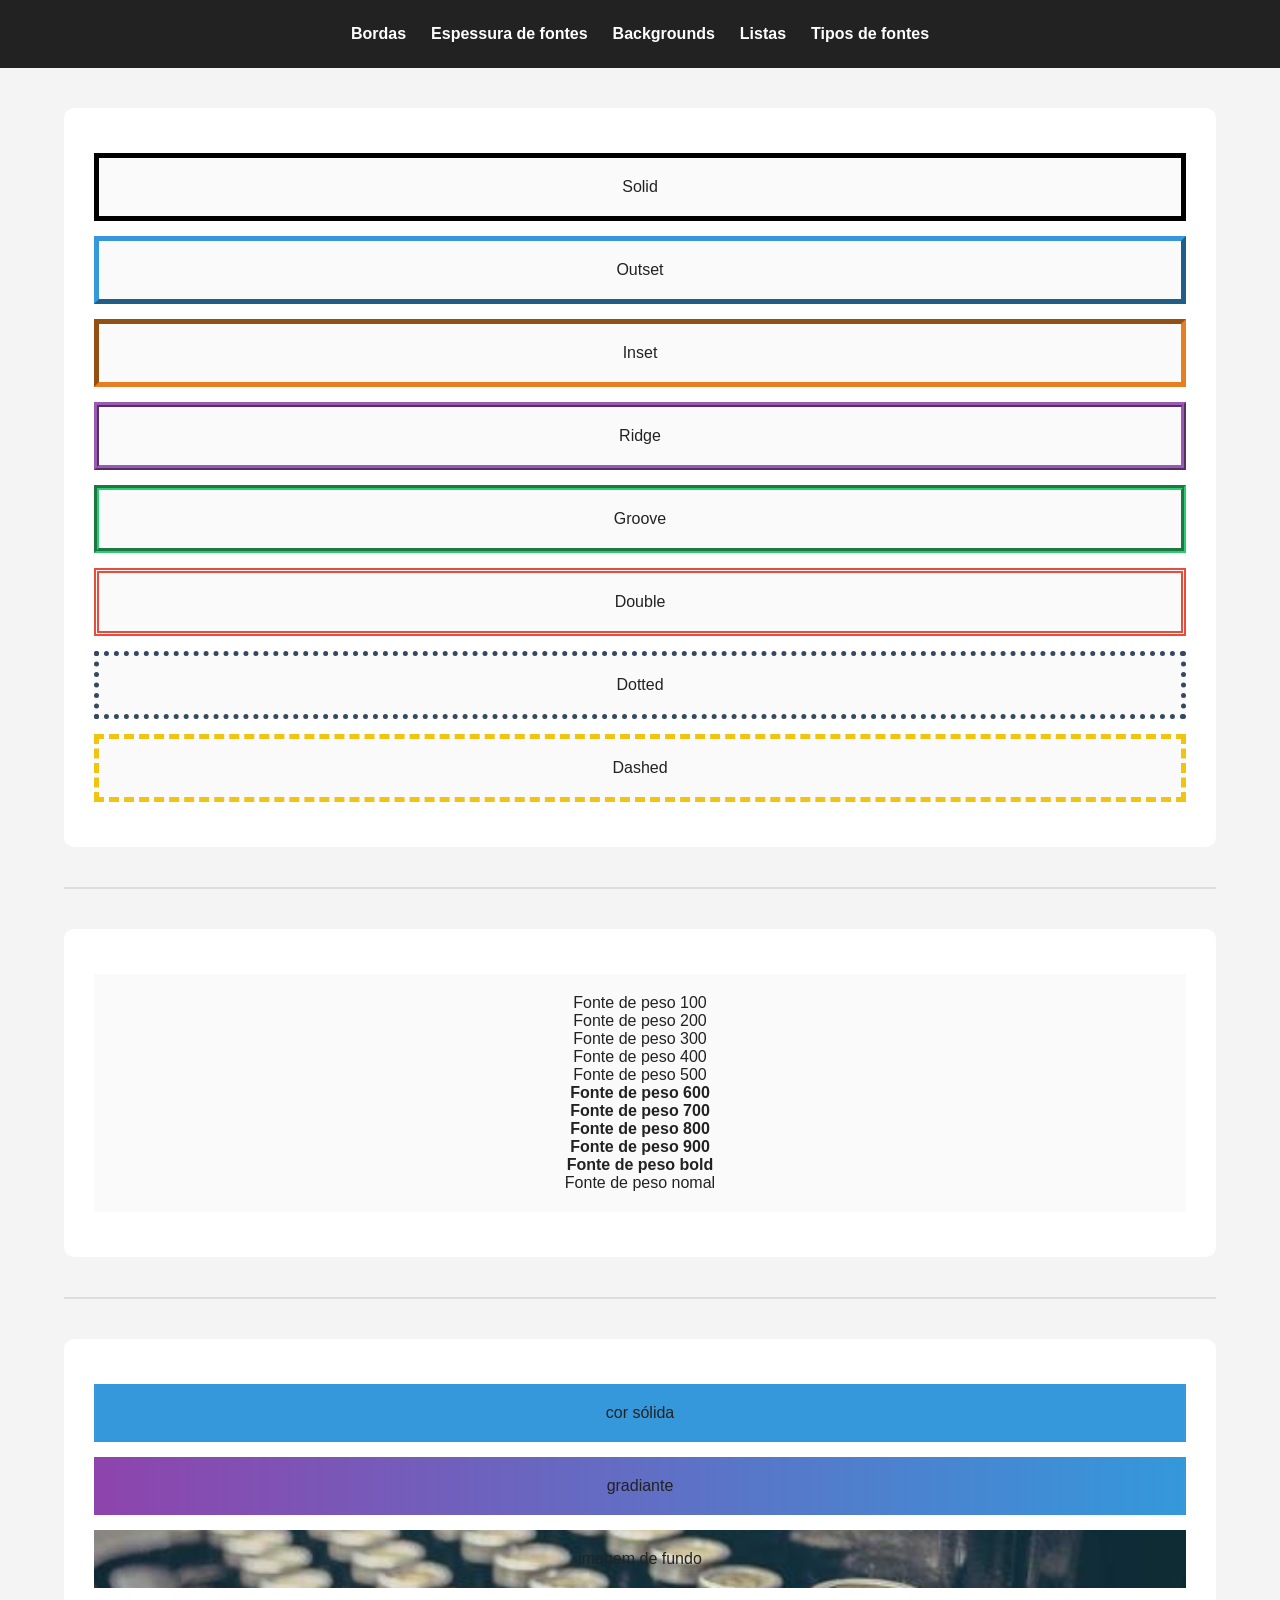
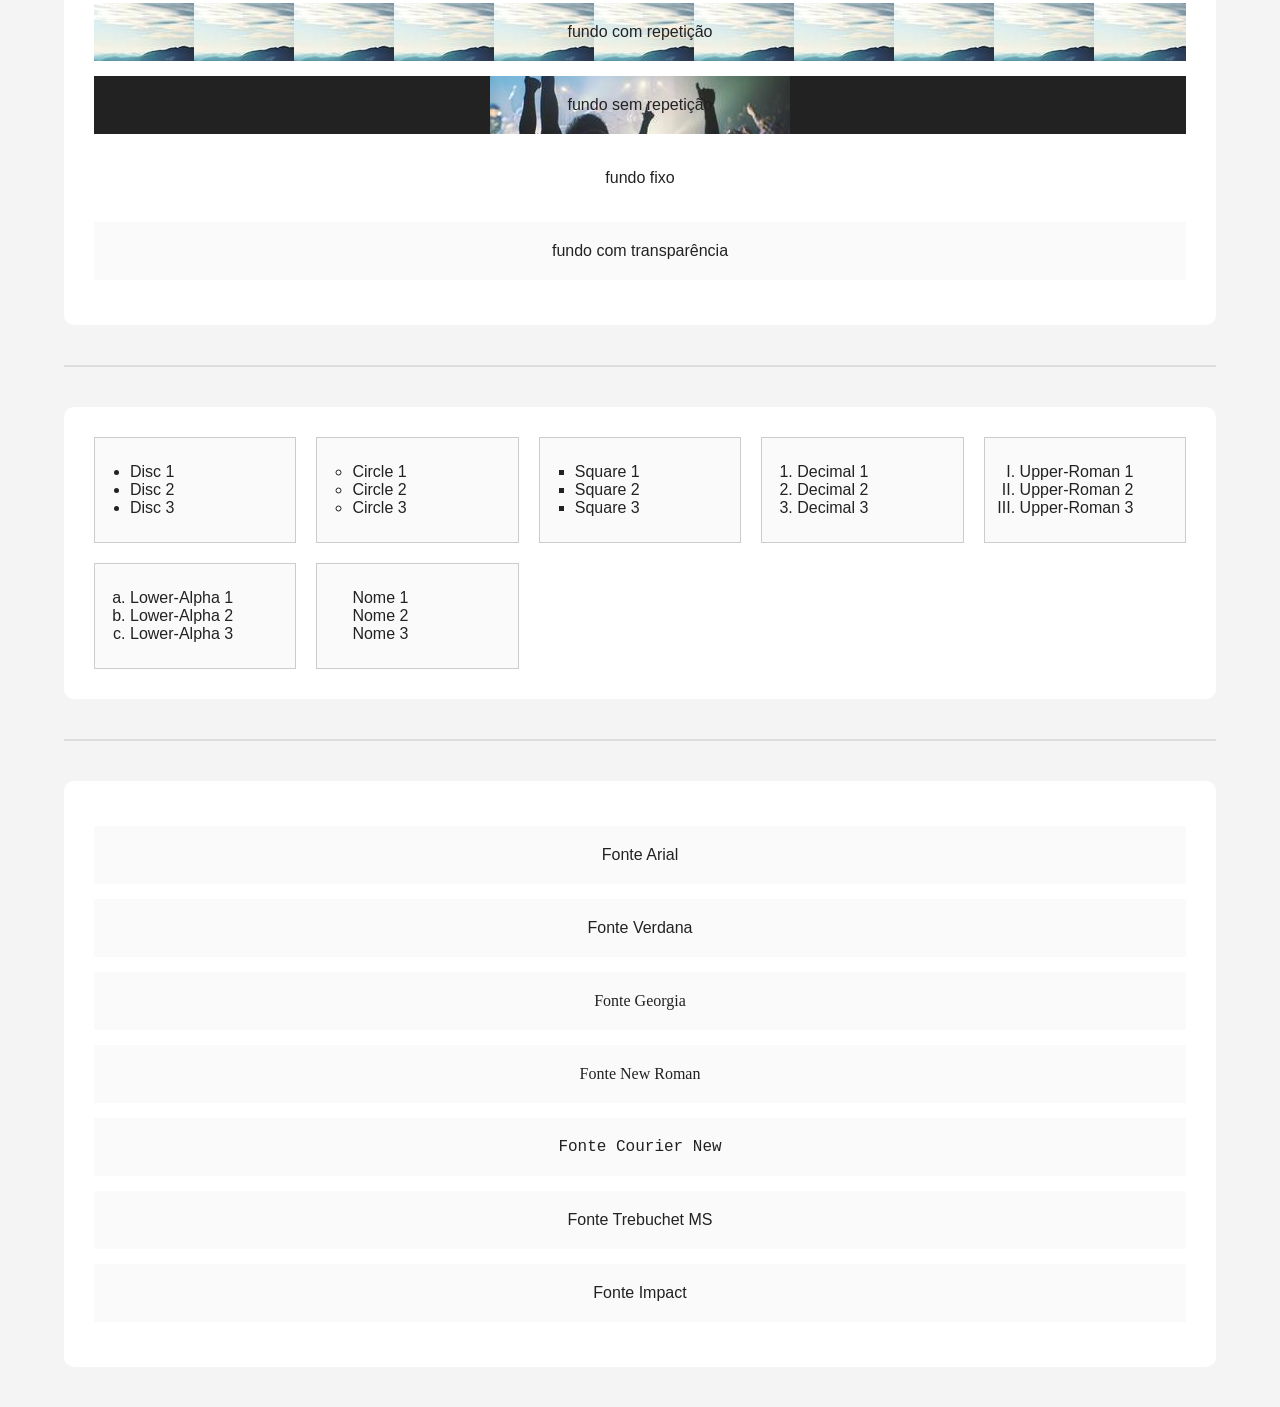
<file: ativiade_final_css/index.html>
<!DOCTYPE html>
<html lang="en">
<head>
    <meta charset="UTF-8">
    <meta name="viewport" content="width=device-width, initial-scale=1.0">
    <title>Atividade final de CSS</title>
    <link rel="stylesheet" href="style/style.css">
</head>
<body>
    <header>
        <nav>
            <ul>
                <li><a href="#bordas">Bordas</a></li>
                <li><a href="#espessura-fontes">Espessura de fontes</a></li>
                <li><a href="#backgrounds">Backgrounds</a></li>
                <li><a href="#listas">Listas</a></li>
                <li><a href="#tipos-fontes">Tipos de fontes</a></li>
            </ul>
        </nav>
    </header>
 
    <main>
        <section id="bordas" class="secao bordas">
            <article>
                <p>Solid</p>
            </article>
            <article>
                <p>Outset</p>
            </article>
            <article>
                <p>Inset</p>
            </article>
            <article>
                <p>Ridge</p>
            </article>
            <article>
                <p>Groove</p>
            </article>
            <article>
                <p>Double</p>
            </article>
            <article>
                <p>Dotted</p>
            </article>
            <article>
                <p>Dashed</p>
            </article>
        </section>
 
        <hr>
 
        <section id="espessura-fontes" class="secao espessura-fontes">
            <article>
                <p class="peso-100" >Fonte de peso 100</p>
                <p class="peso-200" >Fonte de peso 200</p>
                <p class="peso-300" >Fonte de peso 300</p>
                <p class="peso-400" >Fonte de peso 400</p>
                <p class="peso-500" >Fonte de peso 500</p>
                <p class="peso-600" >Fonte de peso 600</p>
                <p class="peso-700" >Fonte de peso 700</p>
                <p class="peso-800" >Fonte de peso 800</p>
                <p class="peso-900" >Fonte de peso 900</p>
                <p class="peso-bold" >Fonte de peso bold</p>
                <p class="peso-normal" >Fonte de peso nomal</p>
            </article>
        </section>

        <hr>

        <section id="backgrounds" class="secao backgrounds">
            <article>
                <p>cor sólida</p>
            </article>
            <article>
                <p>gradiante</p>
            </article>
            <article>
                <p>imagem de fundo</p>
            </article>
            <article>
                <p>fundo com repetição</p>
            </article>
            <article>
                <p>fundo sem repetição</p>
            </article>
            <article>
                <p>fundo fixo</p>
            </article>
            <article>
                <p>fundo com transparência</p>
            </article>
        </section>

        <hr>

        <section id="listas" class="secao listas"> 
            <ul>
                <li>Disc 1</li>
                <li>Disc 2</li>
                <li>Disc 3</li>
            </ul>
            <ul>
                <li>Circle 1</li>
                <li>Circle 2</li>
                <li>Circle 3</li>
            </ul>
            <ul>
                <li>Square 1</li>
                <li>Square 2</li>
                <li>Square 3</li>
            </ul>
            <ul>
                <li>Decimal 1</li>
                <li>Decimal 2</li>
                <li>Decimal 3</li>
            </ul>
            <ul>
                <li>Upper-Roman 1</li>
                <li>Upper-Roman 2</li>
                <li>Upper-Roman 3</li>
            </ul>
            <ul>
                <li>Lower-Alpha 1</li>
                <li>Lower-Alpha 2</li>
                <li>Lower-Alpha 3</li>
            </ul>
            <ul>
                <li>Nome 1</li>
                <li>Nome 2</li>
                <li>Nome 3</li>
            </ul>
        </section>

        <hr>

        <section id="tipos-fontes" class="secao tipos-fontes">
            <article>
                <p class="arial">Fonte Arial</p>
            </article>
            <article>
                <p class="verdana">Fonte Verdana</p>
            </article>
            <article>
                <p class="georgia">Fonte Georgia</p>
            </article>
            <article>
                <p class="new-roman">Fonte New Roman</p>
            </article>
            <article>
                <p class="courier-new">Fonte Courier New</p>
            </article>
            <article>
                <p class="trebuchet">Fonte Trebuchet MS</p>
            </article>
            <article>
                <p class="impact">Fonte Impact</p>
            </article>

        </section>

    </main>
</body>

</html>
</file>
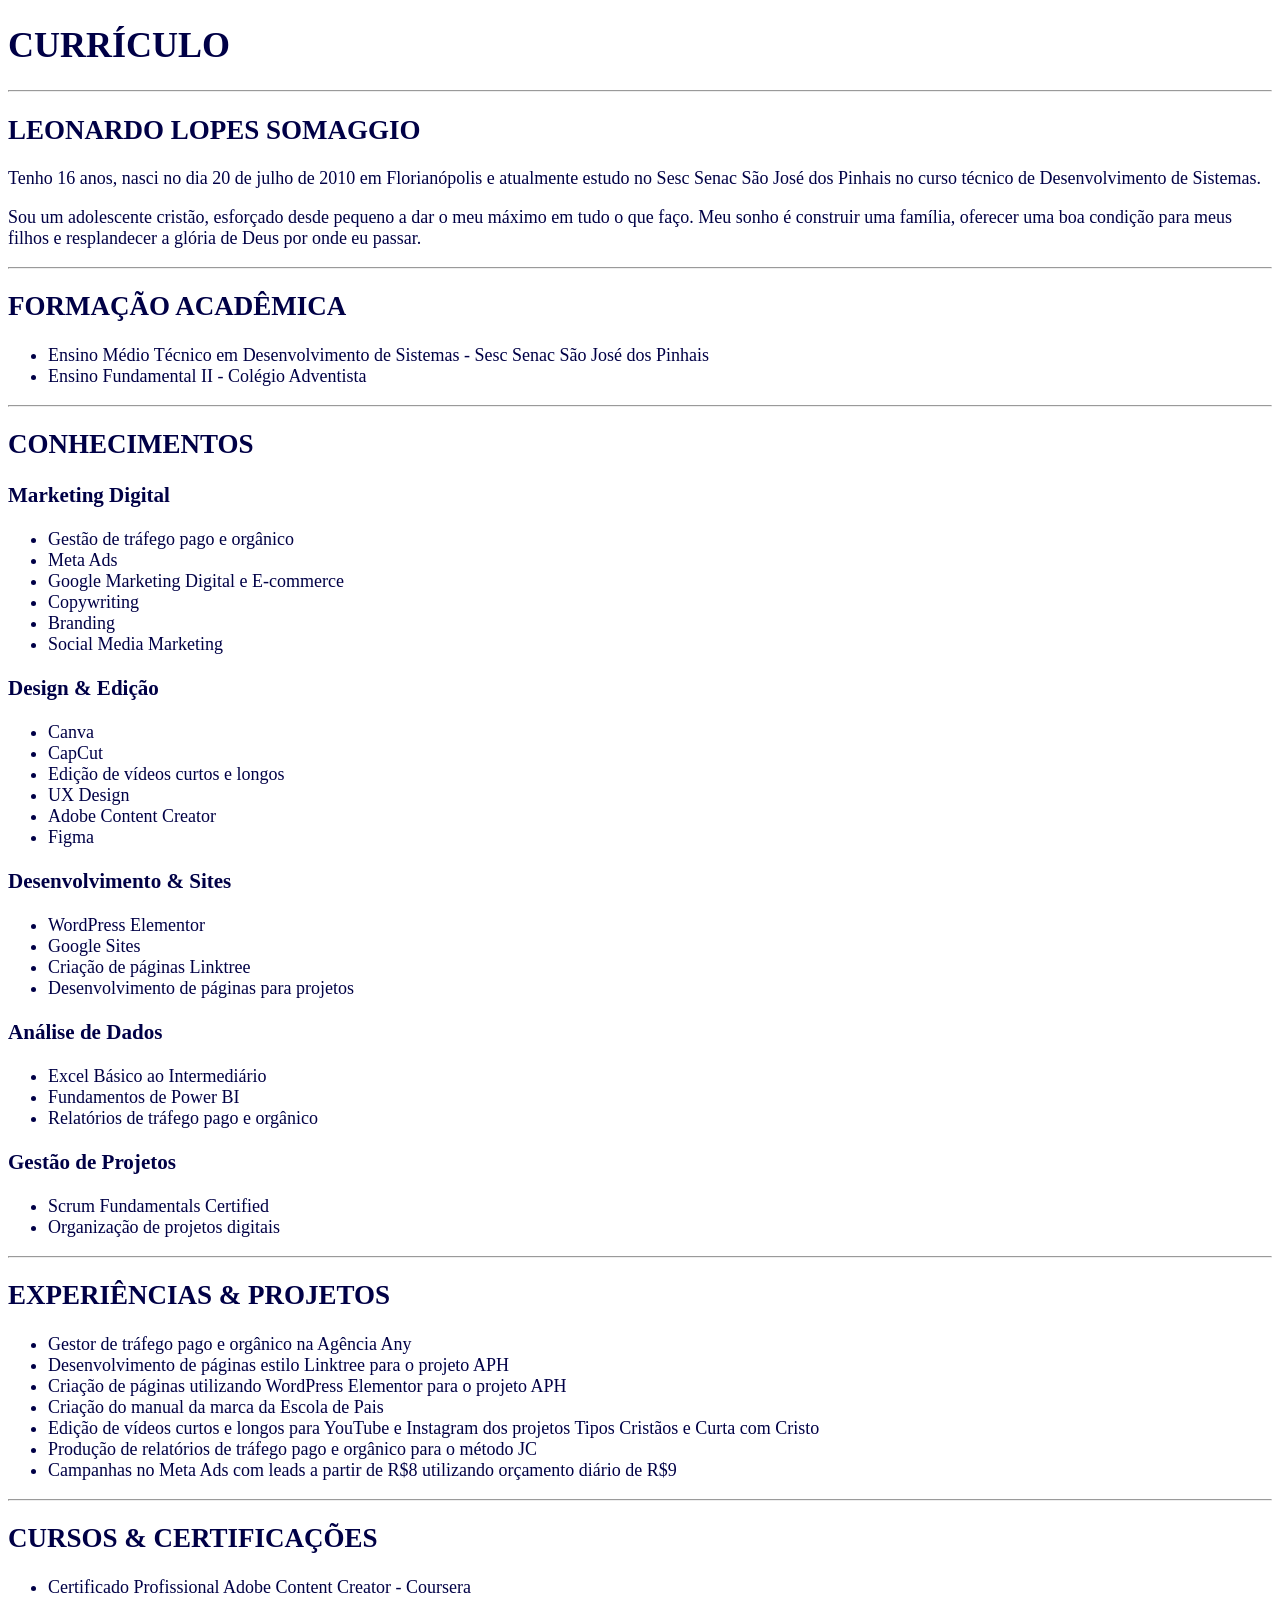
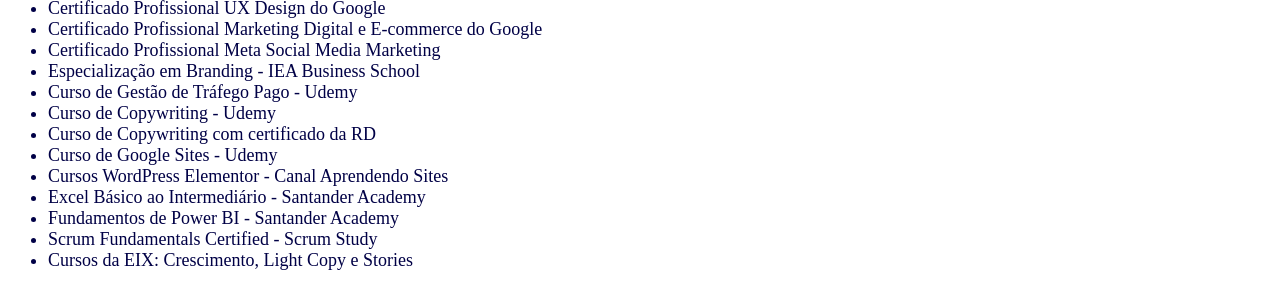
<file: curriculo.html/index.html>
<!DOCTYPE html>
<html lang="pt-br">

<head>
    <meta charset="utf-8" />
    <title>Currículo - Leonardo Lopes Somaggio</title>

    <style>

        body{
            color: #0f172a;
        }

    </style>

</head>

<body>

    <h1>CURRÍCULO</h1>

    <hr>

    <h2>LEONARDO LOPES SOMAGGIO</h2>

    <p>
        Tenho 16 anos, nasci no dia 20 de julho de 2010
        em Florianópolis e atualmente estudo no
        Sesc Senac São José dos Pinhais
        no curso técnico de Desenvolvimento de Sistemas.
    </p>

    <p>
        Sou um adolescente cristão, esforçado desde pequeno
        a dar o meu máximo em tudo o que faço.
        Meu sonho é construir uma família,
        oferecer uma boa condição para meus filhos
        e resplandecer a glória de Deus por onde eu passar.
    </p>

    <hr>

    <h2>FORMAÇÃO ACADÊMICA</h2>

    <ul>

        <li>
            Ensino Médio Técnico em Desenvolvimento de Sistemas -
            Sesc Senac São José dos Pinhais
        </li>

        <li>
            Ensino Fundamental II -
            Colégio Adventista
        </li>

    </ul>

    <hr>

    <h2>CONHECIMENTOS</h2>

    <h3>Marketing Digital</h3>

    <ul>
        <li>Gestão de tráfego pago e orgânico</li>
        <li>Meta Ads</li>
        <li>Google Marketing Digital e E-commerce</li>
        <li>Copywriting</li>
        <li>Branding</li>
        <li>Social Media Marketing</li>
    </ul>

    <h3>Design & Edição</h3>

    <ul>
        <li>Canva</li>
        <li>CapCut</li>
        <li>Edição de vídeos curtos e longos</li>
        <li>UX Design</li>
        <li>Adobe Content Creator</li>
        <li>Figma</li>
    </ul>

    <h3>Desenvolvimento & Sites</h3>

    <ul>
        <li>WordPress Elementor</li>
        <li>Google Sites</li>
        <li>Criação de páginas Linktree</li>
        <li>Desenvolvimento de páginas para projetos</li>
    </ul>

    <h3>Análise de Dados</h3>

    <ul>
        <li>Excel Básico ao Intermediário</li>
        <li>Fundamentos de Power BI</li>
        <li>Relatórios de tráfego pago e orgânico</li>
    </ul>

    <h3>Gestão de Projetos</h3>

    <ul>
        <li>Scrum Fundamentals Certified</li>
        <li>Organização de projetos digitais</li>
    </ul>

    <hr>

    <h2>EXPERIÊNCIAS & PROJETOS</h2>

    <ul>

        <li>
            Gestor de tráfego pago e orgânico
            na Agência Any
        </li>

        <li>
            Desenvolvimento de páginas estilo Linktree
            para o projeto APH
        </li>

        <li>
            Criação de páginas utilizando
            WordPress Elementor para o projeto APH
        </li>

        <li>
            Criação do manual da marca
            da Escola de Pais
        </li>

        <li>
            Edição de vídeos curtos e longos
            para YouTube e Instagram dos projetos
            Tipos Cristãos e Curta com Cristo
        </li>

        <li>
            Produção de relatórios de tráfego pago
            e orgânico para o método JC
        </li>

        <li>
            Campanhas no Meta Ads com leads
            a partir de R$8 utilizando
            orçamento diário de R$9
        </li>

    </ul>

    <hr>

    <h2>CURSOS & CERTIFICAÇÕES</h2>

    <ul>

        <li>
            Certificado Profissional Adobe Content Creator - Coursera
        </li>

        <li>
            Certificado Profissional UX Design do Google
        </li>

        <li>
            Certificado Profissional Marketing Digital
            e E-commerce do Google
        </li>

        <li>
            Certificado Profissional Meta Social Media Marketing
        </li>

        <li>
            Especialização em Branding -
            IEA Business School
        </li>

        <li>
            Curso de Gestão de Tráfego Pago - Udemy
        </li>

        <li>
            Curso de Copywriting - Udemy
        </li>

        <li>
            Curso de Copywriting com certificado da RD
        </li>

        <li>
            Curso de Google Sites - Udemy
        </li>

        <li>
            Cursos WordPress Elementor -
            Canal Aprendendo Sites
        </li>

        <li>
            Excel Básico ao Intermediário -
            Santander Academy
        </li>

        <li>
            Fundamentos de Power BI -
            Santander Academy
        </li>

        <li>
            Scrum Fundamentals Certified -
            Scrum Study
        </li>

        <li>
            Cursos da EIX:
            Crescimento, Light Copy e Stories
        </li>

    </ul>

</body>

<style>

    body{
        color: rgb(0, 0, 70);
        font-size: 18px;
    }

</style>

</html>
</file>
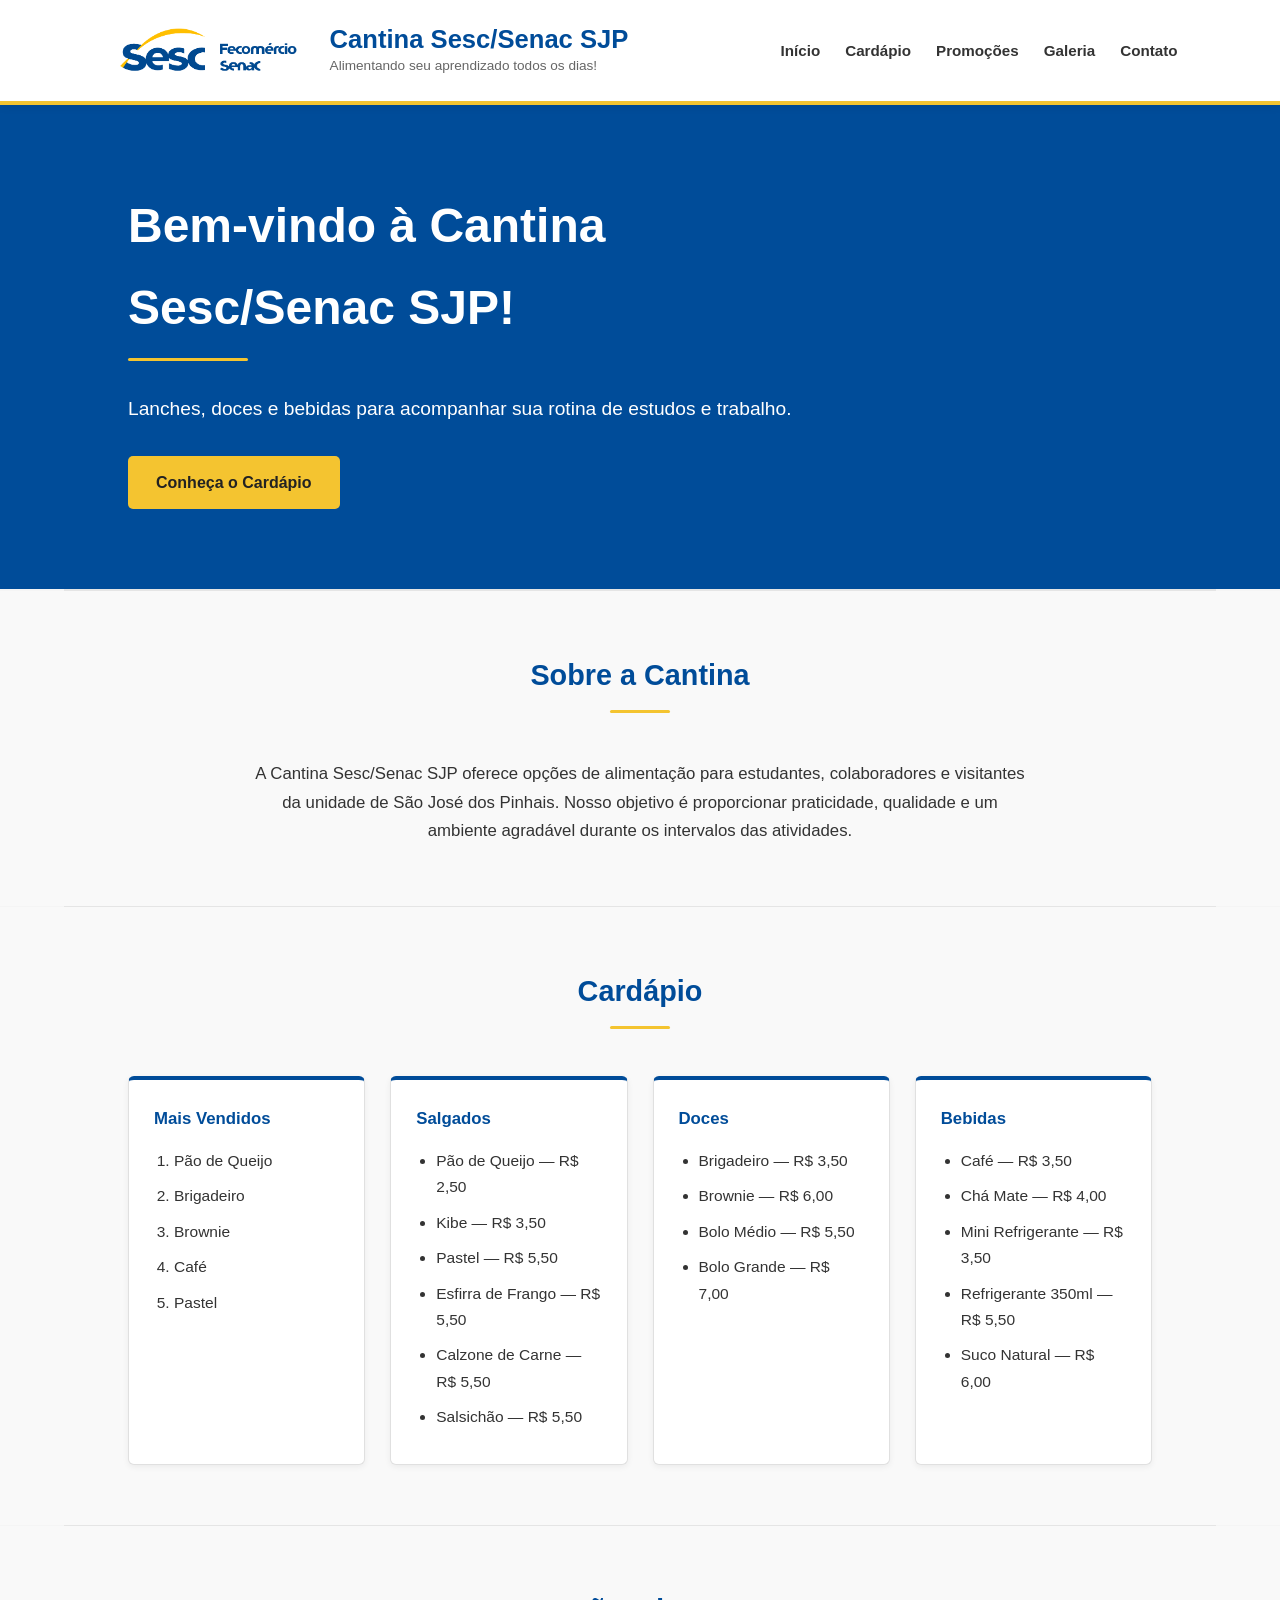
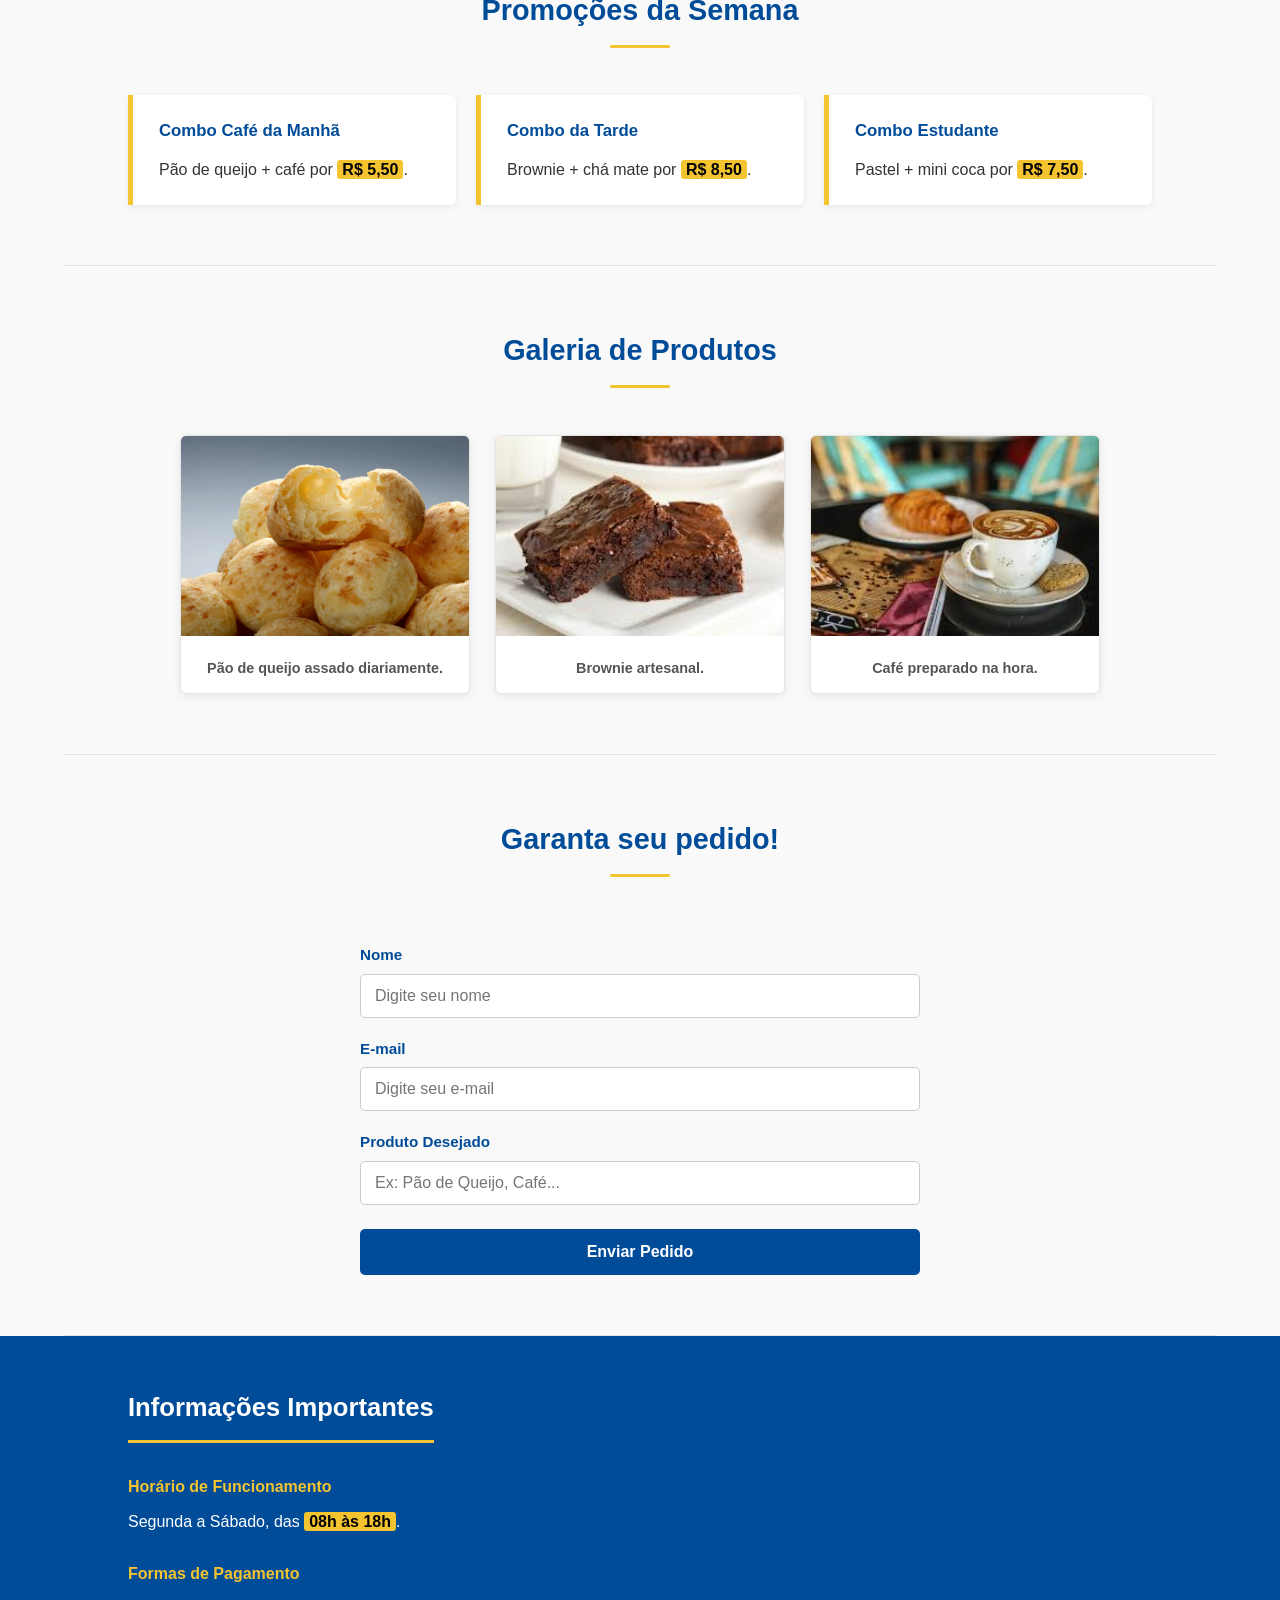
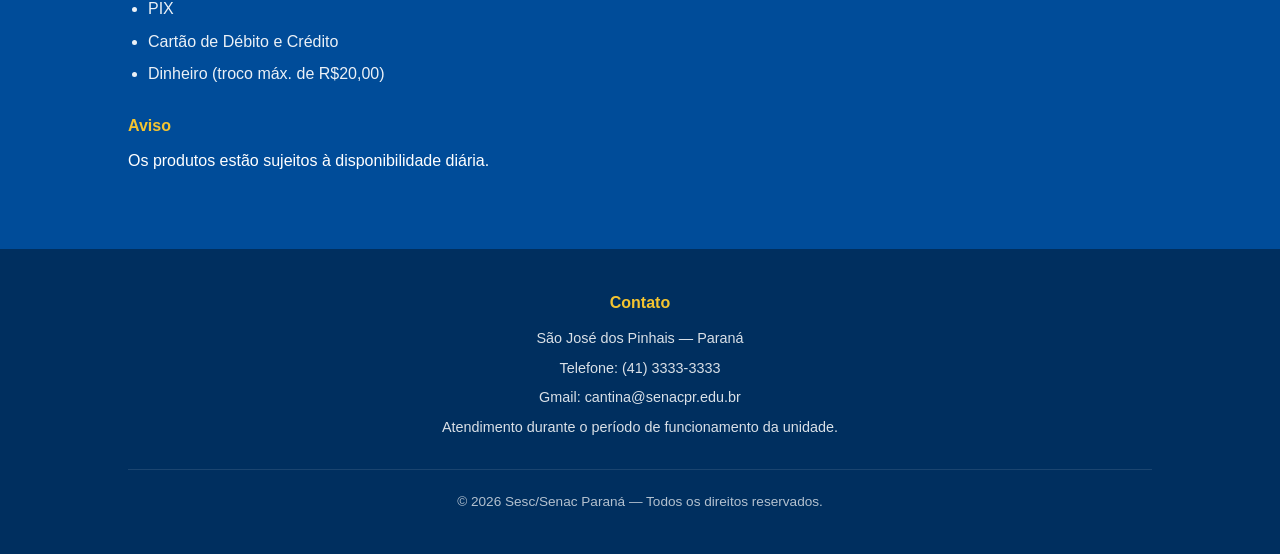
<file: Projeto_cantina_senac/index.html>
<!DOCTYPE html>
<html lang="pt-BR">

<head>
    <meta charset="UTF-8">
    <meta name="viewport" content="width=device-width, initial-scale=1.0">
    <title>Cantina Sesc/Senac SJP</title>
    <link rel="stylesheet" href="style.css">
</head>

<body>

    <header>

        <div class="logo-container">
            <img src="image/logo.png" alt="Logo Sesc Senac">
            <div class="logo-texto">
                <h1>Cantina Sesc/Senac SJP</h1>
                <p>Alimentando seu aprendizado todos os dias!</p>
            </div>
        </div>

        <nav>
            <ul>
                <li><a href="#inicio">Início</a></li>
                <li><a href="#cardapio">Cardápio</a></li>
                <li><a href="#promocoes">Promoções</a></li>
                <li><a href="#galeria">Galeria</a></li>
                <li><a href="#contato">Contato</a></li>
            </ul>
        </nav>

    </header>

    <main>
<main>

    <section id="inicio" class="hero">

        <div class="hero-conteudo">

            <h2>Bem-vindo à Cantina Sesc/Senac SJP!</h2>

            <p>
                Lanches, doces e bebidas para acompanhar sua rotina de estudos e trabalho.
            </p>

            <a href="#cardapio" class="botao">
                Conheça o Cardápio
            </a>

        </div>

    </section>

    <hr>
    
</section>
            </div>

        </section>

        <hr>

        <section class="apresentacao">

            <h2>Sobre a Cantina</h2>

            <p>
                A Cantina Sesc/Senac SJP oferece opções de alimentação para
                estudantes, colaboradores e visitantes da unidade de São José dos Pinhais.
                Nosso objetivo é proporcionar praticidade, qualidade e um ambiente
                agradável durante os intervalos das atividades.
            </p>

        </section>

        <hr>

        <section id="cardapio">

            <h2>Cardápio</h2>

            <div class="cardapio-container">

                <div class="categoria">
                    <h3>Mais Vendidos</h3>
                    <ol>
                        <li>Pão de Queijo</li>
                        <li>Brigadeiro</li>
                        <li>Brownie</li>
                        <li>Café</li>
                        <li>Pastel</li>
                    </ol>
                </div>

                <div class="categoria">
                    <h3>Salgados</h3>
                    <ul>
                        <li>Pão de Queijo — R$ 2,50</li>
                        <li>Kibe — R$ 3,50</li>
                        <li>Pastel — R$ 5,50</li>
                        <li>Esfirra de Frango — R$ 5,50</li>
                        <li>Calzone de Carne — R$ 5,50</li>
                        <li>Salsichão — R$ 5,50</li>
                    </ul>
                </div>

                <div class="categoria">
                    <h3>Doces</h3>
                    <ul>
                        <li>Brigadeiro — R$ 3,50</li>
                        <li>Brownie — R$ 6,00</li>
                        <li>Bolo Médio — R$ 5,50</li>
                        <li>Bolo Grande — R$ 7,00</li>
                    </ul>
                </div>

                <div class="categoria">
                    <h3>Bebidas</h3>
                    <ul>
                        <li>Café — R$ 3,50</li>
                        <li>Chá Mate — R$ 4,00</li>
                        <li>Mini Refrigerante — R$ 3,50</li>
                        <li>Refrigerante 350ml — R$ 5,50</li>
                        <li>Suco Natural — R$ 6,00</li>
                    </ul>
                </div>

            </div>

        </section>

        <hr>

        <section id="promocoes">

            <h2>Promoções da Semana</h2>

            <div class="promocoes-container">

                <article class="promocao">
                    <h3>Combo Café da Manhã</h3>
                    <p>Pão de queijo + café por <mark>R$ 5,50</mark>.</p>
                </article>

                <article class="promocao">
                    <h3>Combo da Tarde</h3>
                    <p>Brownie + chá mate por <mark>R$ 8,50</mark>.</p>
                </article>

                <article class="promocao">
                    <h3>Combo Estudante</h3>
                    <p>Pastel + mini coca por <mark>R$ 7,50</mark>.</p>
                </article>

            </div>

        </section>

        <hr>

        <section id="galeria">

            <h2>Galeria de Produtos</h2>

            <div class="galeria">

                <figure>
                    <img src="image/pao-de-queijo.jpg" alt="Pão de Queijo">
                    <figcaption>Pão de queijo assado diariamente.</figcaption>
                </figure>

                <figure>
                    <img src="image/brownie.jpg" alt="Brownie">
                    <figcaption>Brownie artesanal.</figcaption>
                </figure>

                <figure>
                    <img src="image/cafe.jpg" alt="Café">
                    <figcaption>Café preparado na hora.</figcaption>
                </figure>

            </div>

        </section>

        <hr>

        <section id="contato">

            <h2>Garanta seu pedido!</h2>

            <form>

                <label for="nome">Nome</label>
                <input type="text" id="nome" name="nome" placeholder="Digite seu nome">

                <label for="email">E-mail</label>
                <input type="email" id="email" name="email" placeholder="Digite seu e-mail">

                <label for="produto">Produto Desejado</label>
                <input type="text" id="produto" name="produto" placeholder="Ex: Pão de Queijo, Café...">

                <button type="submit">Enviar Pedido</button>

            </form>

        </section>

        <hr>

        <aside>

            <h2>Informações Importantes</h2>

            <div class="aside-item">
                <h3>Horário de Funcionamento</h3>
                <p>Segunda a Sábado, das <mark>08h às 18h</mark>.</p>
            </div>

            <div class="aside-item">
                <h3>Formas de Pagamento</h3>
                <ul>
                    <li>PIX</li>
                    <li>Cartão de Débito e Crédito</li>
                    <li>Dinheiro (troco máx. de R$20,00)</li>
                </ul>
            </div>

            <div class="aside-item">
                <h3>Aviso</h3>
                <p>Os produtos estão sujeitos à disponibilidade diária.</p>
            </div>

        </aside>

    </main>

    <footer>

        <div class="footer-conteudo">

        <div class="footer-bloco" style="text-align: center;">
                <h3>Contato</h3>
                <p>São José dos Pinhais — Paraná</p>
                <p>Telefone: (41) 3333-3333</p>
                <p>Gmail: cantina@senacpr.edu.br</p>
                <p>Atendimento durante o período de funcionamento da unidade.</p>
            </div>

        </div>

        <p class="footer-copy">© 2026 Sesc/Senac Paraná — Todos os direitos reservados.</p>

    </footer>

</body>

</html>
</file>
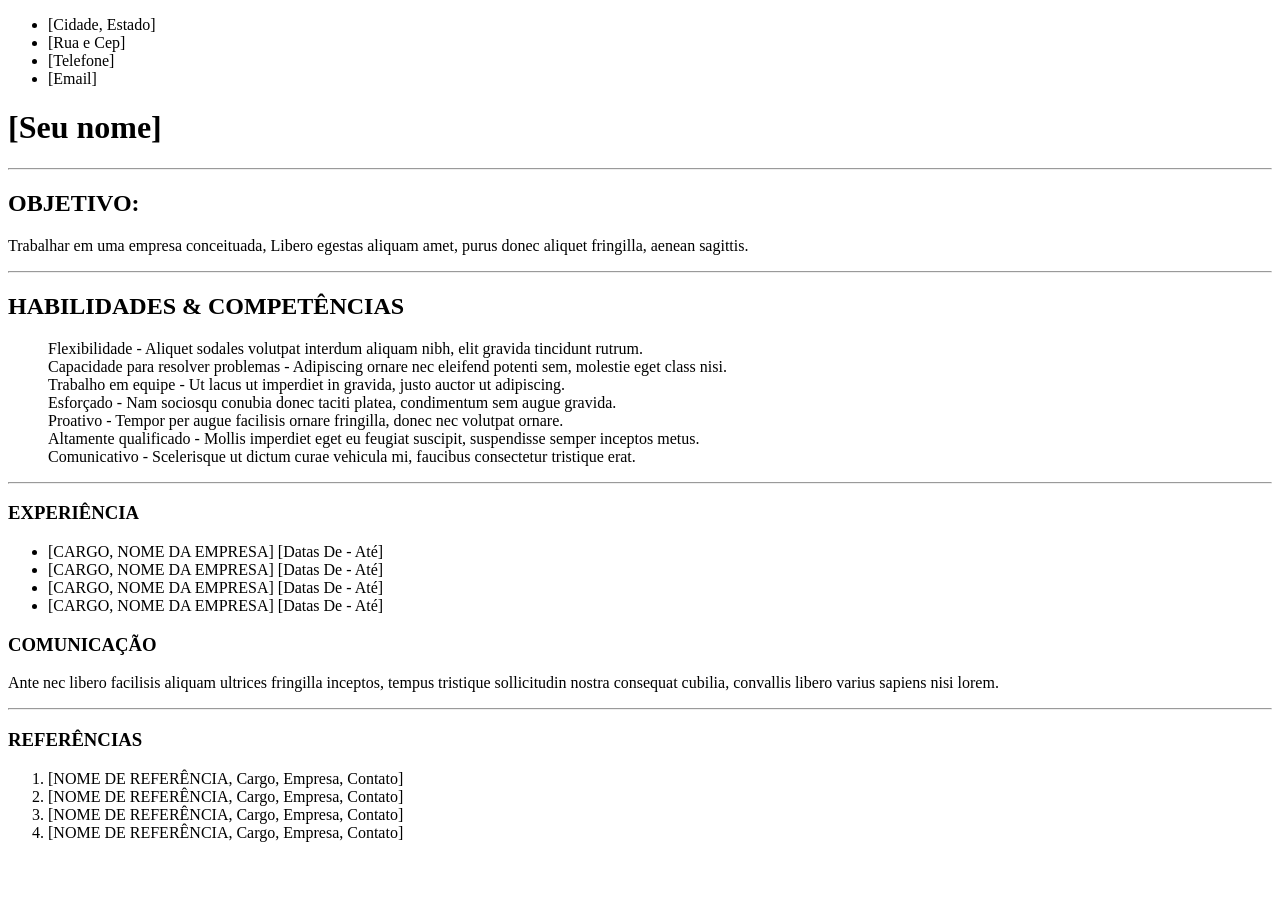
<file: curriculo.html/correcao.html>
<!DOCTYPE html>
<html lang="pt-br">

<head>
    <meta charset="utf-8">
    <title>curriculo</title>
</head>

<body>

    <ul>
        <li>[Cidade, Estado]</li>
        <li>[Rua e Cep]</li>
        <li>[Telefone]</li>
        <li>[Email]</li>
    </ul>

    <h1>[Seu nome]</h1>

    <hr>

    <h2>OBJETIVO:</h2>

    <p>
        Trabalhar em uma empresa conceituada,
        Libero egestas aliquam amet,
        purus donec aliquet fringilla,
        aenean sagittis.
    </p>

    <hr>

    <h2>HABILIDADES & COMPETÊNCIAS</h2>

    <dl>

        <dd>
            Flexibilidade - Aliquet sodales volutpat interdum aliquam nibh,
            elit gravida tincidunt rutrum.
        </dd>

        <dd>
            Capacidade para resolver problemas - Adipiscing ornare nec eleifend potenti sem,
            molestie eget class nisi.
        </dd>

        <dd>
            Trabalho em equipe - Ut lacus ut imperdiet in gravida,
            justo auctor ut adipiscing.
        </dd>

        <dd>
            Esforçado - Nam sociosqu conubia donec taciti platea,
            condimentum sem augue gravida.
        </dd>

        <dd>
            Proativo - Tempor per augue facilisis ornare fringilla,
            donec nec volutpat ornare.
        </dd>

        <dd>
            Altamente qualificado - Mollis imperdiet eget eu feugiat suscipit,
            suspendisse semper inceptos metus.
        </dd>

        <dd>
            Comunicativo - Scelerisque ut dictum curae vehicula mi,
            faucibus consectetur tristique erat.
        </dd>
    </dl>
    <hr>

    <h3>EXPERIÊNCIA</h3>
    <ul>
        <li>[CARGO, NOME DA EMPRESA] [Datas De - Até]</li>
        <li>[CARGO, NOME DA EMPRESA] [Datas De - Até]</li>
        <li>[CARGO, NOME DA EMPRESA] [Datas De - Até]</li>
        <li>[CARGO, NOME DA EMPRESA] [Datas De - Até]</li>
    </ul>

    <h3>COMUNICAÇÃO</h3>
    <P>Ante nec libero facilisis aliquam ultrices fringilla inceptos, tempus tristique sollicitudin nostra consequat
    cubilia, convallis libero varius sapiens nisi lorem.</P>
    <hr>

    <h3>REFERÊNCIAS</h3>
    <ol>
        <li>[NOME DE REFERÊNCIA, Cargo, Empresa, Contato]</li>
        <li>[NOME DE REFERÊNCIA, Cargo, Empresa, Contato]</li>
        <li>[NOME DE REFERÊNCIA, Cargo, Empresa, Contato]</li>
        <li>[NOME DE REFERÊNCIA, Cargo, Empresa, Contato]</li>
    </ol>
</body>
</html>
</file>
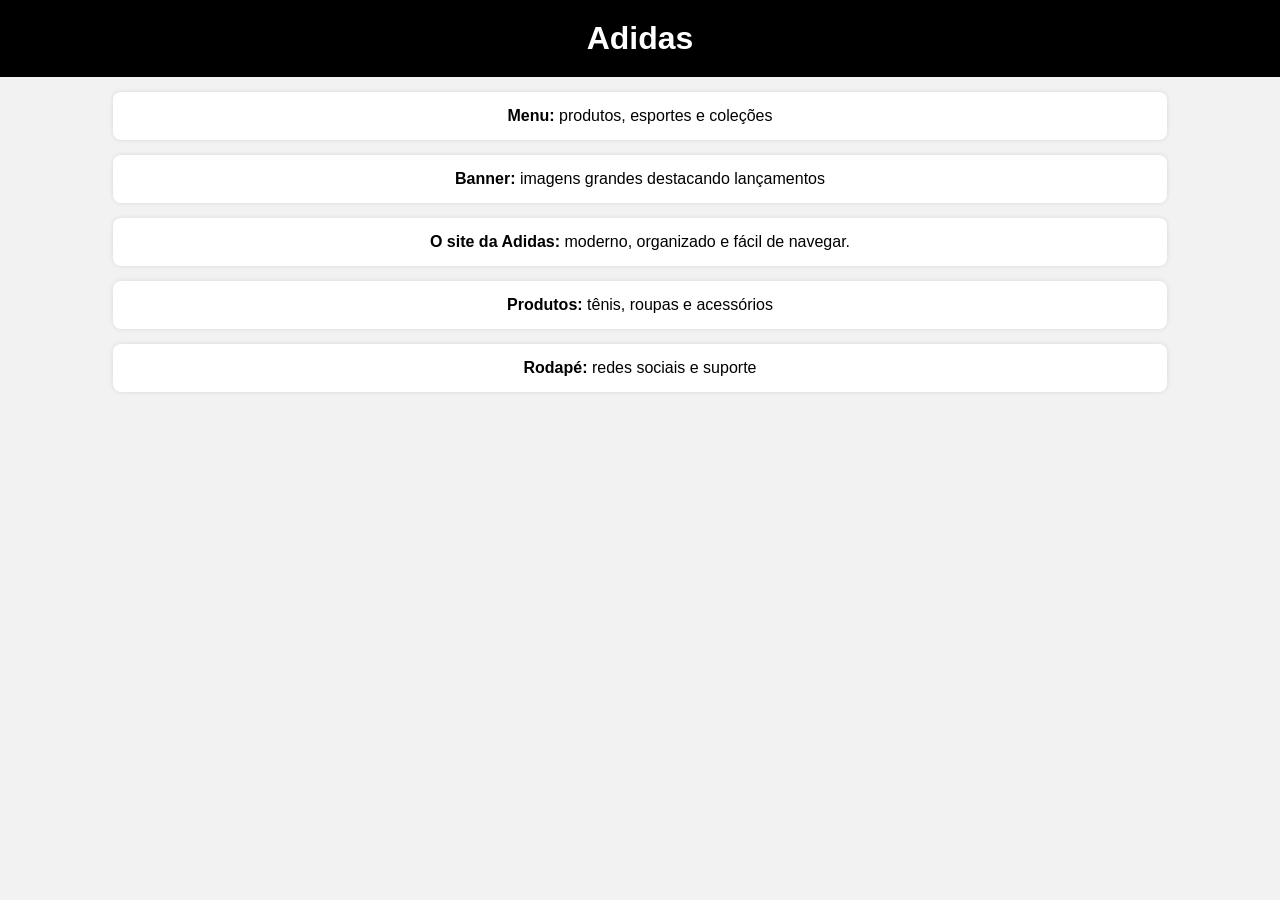
<file: estrutura_basica_site/leonardo_lopes.html>
<!DOCTYPE html>
<html lang="pt-br">
<head>
    <meta charset="UTF-8">
    <title>Site Adidas</title>

    <style>
        body {
            font-family: Arial, sans-serif;
            background-color: #f2f2f2;
            margin: 0;
            text-align: center;
        }

        h1 {
            background-color: black;
            color: white;
            padding: 20px;
            margin: 0;
        }

        p {
            background-color: white;
            margin: 15px auto;
            padding: 15px;
            width: 80%;
            border-radius: 8px;
            box-shadow: 0 0 5px rgba(0,0,0,0.1);
        }
    </style>
</head>

<body>

    <h1>Adidas</h1>

    <p><strong>Menu:</strong> produtos, esportes e coleções</p>

    <p><strong>Banner:</strong> imagens grandes destacando lançamentos</p>

    <p><strong>O site da Adidas:</strong> moderno, organizado e fácil de navegar.</p>

    <p><strong>Produtos:</strong> tênis, roupas e acessórios</p>

    <p><strong>Rodapé:</strong> redes sociais e suporte</p>

</body>
</html>
</file>
<file: ativiade_final_css/style/style.css>
* {
    padding: 0;
    margin: 0;
    box-sizing: border-box;
}
 
body {
    font-family: arial, sans-serif;
    background-color: #f4f4f4;
    color: #222;
}
 
header {
    background-color: #222;
    padding: 25px;
    position: sticky;
    top: 0;
}
 
nav ul {
    display: flex;
    gap: 25px;
    justify-content: center;
    list-style: none;
}
 
nav a {
    color: white;
    text-decoration: none;
    font-weight: bold;
}
 
nav a:hover {
    color: #00bcd4
}
 
main{
    width: 90%;
    margin: 20px auto;
}
 
.secao {
    margin: 40px 0;
    padding: 30px;
    background-color: white;
    border-radius: 10px;
}
 
article {
    padding: 20px;
    margin: 15px 0;
    text-align: center;
    background-color: #fafafa;
}

 
/* BORDAS */
 
.bordas article:nth-child(1) {
    border: 5px solid #000;
}
.bordas article:nth-child(2){
    border: 5px outset #3498db;
}
.bordas article:nth-child(3){
    border: 5px inset #e67e22;
}
.bordas article:nth-child(4){
    border: 5px ridge #9b59b6;
}
.bordas article:nth-child(5){
    border: 5px groove #2ecc71;
}
.bordas article:nth-child(6){
    border: 5px double #e74c3c;
}
.bordas article:nth-child(7){
    border: 5px dotted #34495e;
}
.bordas article:nth-child(8){
    border: 5px dashed #f1c40f;
}
 
.peso-100 {
    font-weight: 100;
}

.peso-200 {
    font-weight: 200;
}

.peso-300 {
    font-weight: 300;
}

.peso-400 {
    font-weight: 400;
}

.peso-500 {
    font-weight: 500;
}

.peso-600 {
    font-weight: 600;
}

.peso-700 {
    font-weight: 700;
}

.peso-800 {
    font-weight: 800;
}

.peso-900 {
    font-weight: 900;
}

.peso-bold {
    font-weight: bold;
}

.peso-normal {
    font-weight: normal;
    
}

/* backgrounds */

.backgrounds article:nth-child(1) {
   background-color: #3498db;
}

.backgrounds article:nth-child(2) {
   background: linear-gradient(to right, #8e44ad, #3498db);
}

.backgrounds article:nth-child(3) {
    background-image: url(../image/cover.jpg);
    background-size: cover;
    background-position: center;
}

.backgrounds article:nth-child(4) {
   background-image: url(../image/repeat.jpg);
    background-repeat: repeat;
}

.backgrounds article:nth-child(5) {
   background-image: url(../image/no-repeat.jpg);
    background-position: center;
    background-repeat: no-repeat;
    background-color: #222;
}

.backgrounds article:nth-child(6) {
    background-image: url(../image/fixed.jpg);
     background-size: cover;
     background-position: center;
     background-attachment: fixed;
}
   
.backgrounds article:nth-child(7) {
    background-size: cover;
    background-position: top left;
}

/* LISTAS */

.listas {
    display: grid;
    grid-template-columns: repeat(auto-fit, minmax(180px, 1fr));
    gap: 20px;
}

.listas ul {
    background-color: #fafafa;
    padding: 25px 35px;
    border: 1px solid #ccc;
}

.listas ul:nth-child(1) {
    list-style-type: disc;
}

.listas ul:nth-child(2) {
    list-style-type: circle;
}

.listas ul:nth-child(3) {
    list-style-type: square;
}

.listas ul:nth-child(4) {
    list-style-type: decimal;
}

.listas ul:nth-child(5) {
    list-style-type: upper-roman;
}

.listas ul:nth-child(6) {
    list-style-type: lower-alpha;
}

.listas ul:nth-child(7) {
    list-style-type: none;
}

.tipos-fontes article:nth-child(1) {
    font-family: Arial, sans-serif;
}

.tipos-fontes article:nth-child(2) {
    font-family: Verdana, sans-serif;
}

.tipos-fontes article:nth-child(3) {
    font-family: "Georgia", serif;
}

.tipos-fontes article:nth-child(4) {
    font-family: "Times New Roman", serif;
}

.tipos-fontes article:nth-child(5) {
    font-family: "Courier New", monospace;
}

.tipos-fontes article:nth-child(6) {
    font-family: "Trebuchet MS", sans-serif;
}

.tipos-fontes article:nth-child(7) {
    font-family: "Impact", sans-serif;
}

/* Linha separadora */
hr {
    border: none;
    height: 2px;
    background-color: #ddd;
    margin: 40px 0;
}

/* Responsivo */

@media (max-width: 768px) {
    nav ul {
        flex-direction: column;
        align-items: center;
    }
    
    main {
        width: 95%;
    }
}
</file>
<file: Projeto_cantina_senac/style.css>
/* RESET */
* {
    margin: 0;
    padding: 0;
    box-sizing: border-box;
}

body {
    font-family: Arial, Helvetica, sans-serif;
    color: #333;
    background: #f5f5f5;
    line-height: 1.7;
}

/* HEADER */
header {
    background: #ffffff;
    display: flex;
    justify-content: space-between;
    align-items: center;
    padding: 18px 8%;
    border-bottom: 4px solid #f4c430;
    position: sticky;
    top: 0;
    z-index: 1000;
    flex-wrap: wrap;
    gap: 15px;
    box-shadow: 0 2px 8px rgba(0, 0, 0, 0.08);

}

.hero {
    background: #004c99; /* Azul Sesc/Senac */
    color: white;
    min-height: 350px;

    display: flex;
    justify-content: center;
    align-items: center;

    text-align: center;
    padding: 80px 10%;
}

.hero h2 {
    color: white;
    font-size: 3rem;
    margin-bottom: 20px;
    text-align: left !important;
}

.hero h2::after {
    content: "";
    display: block;
    width: 120px;
    height: 3px;
    background: #f4c430;
    margin: 10px 0 0 0;
    border-radius: 2px;
}

.hero p {
    font-size: 1.2rem;
    margin-bottom: 30px;
    color: white;
}

.hero {
    background: #004c99;
    color: white;
    min-height: 450px;

    display: flex;
    justify-content: flex-start;
    align-items: center;

    padding: 80px 10%;
}

.hero-conteudo {
    max-width: 700px;
    text-align: left;
}



.logo-container {
    display: flex;
    align-items: center;
    gap: 15px;
}

.logo-container img {
    height: 65px;
    width: auto;
}

.logo-texto h1 {
    color: #004c99;
    font-size: 1.6rem;
    line-height: 1.2;
}

.logo-texto p {
    color: #666;
    font-size: 0.85rem;
}

/* NAVEGAÇÃO */
nav ul {
    list-style: none;
    display: flex;
    gap: 25px;
    flex-wrap: wrap;
}

nav a {
    text-decoration: none;
    color: #333;
    font-weight: bold;
    font-size: 0.95rem;
    transition: color 0.3s;
    padding-bottom: 4px;
    border-bottom: 2px solid transparent;
}

nav a:hover {
    color: #004c99;
    border-bottom-color: #f4c430;
}

.botao {
    display: inline-block;
    background: #f4c430;
    color: #222;
    text-decoration: none;
    padding: 13px 28px;
    border-radius: 5px;
    font-weight: bold;
    transition: background 0.3s;
}

.botao:hover {
    background: #e0b020;
}


/* SEÇÕES */
section {
    padding: 60px 10%;
    background: #ffffff;
}

section:nth-child(even) {
    background: #f9f9f9;
}

section h2 {
    text-align: center;
    color: #004c99;
    font-size: 1.8rem;
    margin-bottom: 35px;
    padding-bottom: 12px;
}

section h2::after {
    content: "";
    display: block;
    width: 60px;
    height: 3px;
    background: #f4c430;
    margin: 10px auto 0;
    border-radius: 2px;
}

hr {
    border: none;
    border-top: 1px solid #e5e5e5;
    width: 90%;
    margin: 0 auto;
}

/* APRESENTAÇÃO */
.apresentacao {
    text-align: center;
}

.apresentacao p {
    max-width: 780px;
    margin: 0 auto;
    font-size: 1.05rem;
}

/* CARDÁPIO */
.cardapio-container {
    display: grid;
    grid-template-columns: repeat(auto-fit, minmax(220px, 1fr));
    gap: 25px;
}

.categoria {
    background: #ffffff;
    border: 1px solid #e0e0e0;
    border-top: 4px solid #004c99;
    padding: 25px;
    border-radius: 6px;
    box-shadow: 0 2px 6px rgba(0, 0, 0, 0.06);
}

.categoria h3 {
    color: #004c99;
    margin-bottom: 15px;
    font-size: 1.05rem;
}

.categoria ul,
.categoria ol {
    padding-left: 20px;
}

.categoria li {
    margin-bottom: 9px;
    font-size: 0.97rem;
}

/* PROMOÇÕES */
.promocoes-container {
    display: flex;
    flex-wrap: wrap;
    gap: 20px;
    justify-content: center;
}

.promocao {
    background: #fff;
    border-left: 5px solid #f4c430;
    padding: 22px 26px;
    border-radius: 0 6px 6px 0;
    box-shadow: 0 2px 6px rgba(0, 0, 0, 0.07);
    flex: 1 1 260px;
    max-width: 340px;
}

.promocao h3 {
    color: #004c99;
    margin-bottom: 10px;
    font-size: 1.05rem;
}

mark {
    background: #f4c430;
    padding: 1px 5px;
    border-radius: 3px;
    font-weight: bold;
}

/* GALERIA */
.galeria {
    display: flex;
    flex-wrap: wrap;
    justify-content: center;
    gap: 25px;
}

figure {
    width: 290px;
    background: white;
    border: 1px solid #e5e5e5;
    border-radius: 6px;
    overflow: hidden;
    box-shadow: 0 2px 8px rgba(0, 0, 0, 0.08);
    transition: transform 0.3s;
}

figure:hover {
    transform: translateY(-4px);
}

figure img {
    width: 100%;
    height: 200px;
    object-fit: cover;
}

figcaption {
    padding: 12px;
    text-align: center;
    font-size: 0.9rem;
    color: #555;
    font-weight: bold;
}

/* FORMULÁRIO */
form {
    max-width: 560px;
    margin: 0 auto;
    display: flex;
    flex-direction: column;
}

label {
    margin-top: 18px;
    margin-bottom: 6px;
    font-weight: bold;
    color: #004c99;
    font-size: 0.95rem;
}

input {
    padding: 12px 14px;
    border: 1px solid #ccc;
    border-radius: 5px;
    font-size: 1rem;
    transition: border-color 0.3s;
}

input:focus {
    outline: none;
    border-color: #004c99;
}

button {
    margin-top: 24px;
    background: #004c99;
    color: white;
    border: none;
    padding: 14px;
    border-radius: 5px;
    font-size: 1rem;
    font-weight: bold;
    cursor: pointer;
    transition: background 0.3s;
}

button:hover {
    background: #003a75;
}

/* ASIDE */
aside {
    background: #004c99;
    color: white;
    padding: 50px 10%;
}

aside h2 {
    color: white;
    font-size: 1.6rem;
    margin-bottom: 30px;
    padding-bottom: 10px;
    border-bottom: 3px solid #f4c430;
    display: inline-block;
}

.aside-item {
    margin-bottom: 25px;
}

.aside-item h3 {
    font-size: 1rem;
    margin-bottom: 8px;
    color: #f4c430;
}

.aside-item ul {
    padding-left: 20px;
}

.aside-item li {
    margin-bottom: 5px;
    opacity: 0.92;
}

/* FOOTER */
footer {
    background: #002f5f;
    color: white;
    padding: 40px 10%;
    text-align: center;
}

.footer-conteudo {
    display: flex;
    justify-content: center;
    flex-wrap: wrap;
    gap: 40px;
    margin-bottom: 25px;
}

.footer-bloco h3 {
    color: #f4c430;
    margin-bottom: 10px;
    font-size: 1rem;
}

.footer-bloco p {
    font-size: 0.9rem;
    opacity: 0.85;
    margin-bottom: 5px;
}

.footer-copy {
    font-size: 0.85rem;
    opacity: 0.7;
    border-top: 1px solid rgba(255, 255, 255, 0.15);
    padding-top: 20px;
}

/* RESPONSIVIDADE */
@media (max-width: 768px) {

    header {
        flex-direction: column;
        align-items: flex-start;
        padding: 15px 5%;
    }

    nav ul {
        justify-content: flex-start;
        gap: 15px;
    }

    .carrossel {
        height: 350px;
    }

    .slide-texto h2 {
        font-size: 1.7rem;
    }

    .slide-texto {
        left: 5%;
        max-width: 90%;
    }

    section {
        padding: 40px 5%;
    }

    aside {
        padding: 40px 5%;
    }

    footer {
        padding: 30px 5%;
    }

    figure {
        width: 100%;
    }

    .logo-texto h1 {
        font-size: 1.3rem;
    }
}

#inicio,
#cardapio,
#promocoes,
#galeria,
#contato{
    scroll-margin-top: 70px;
}
</file>
